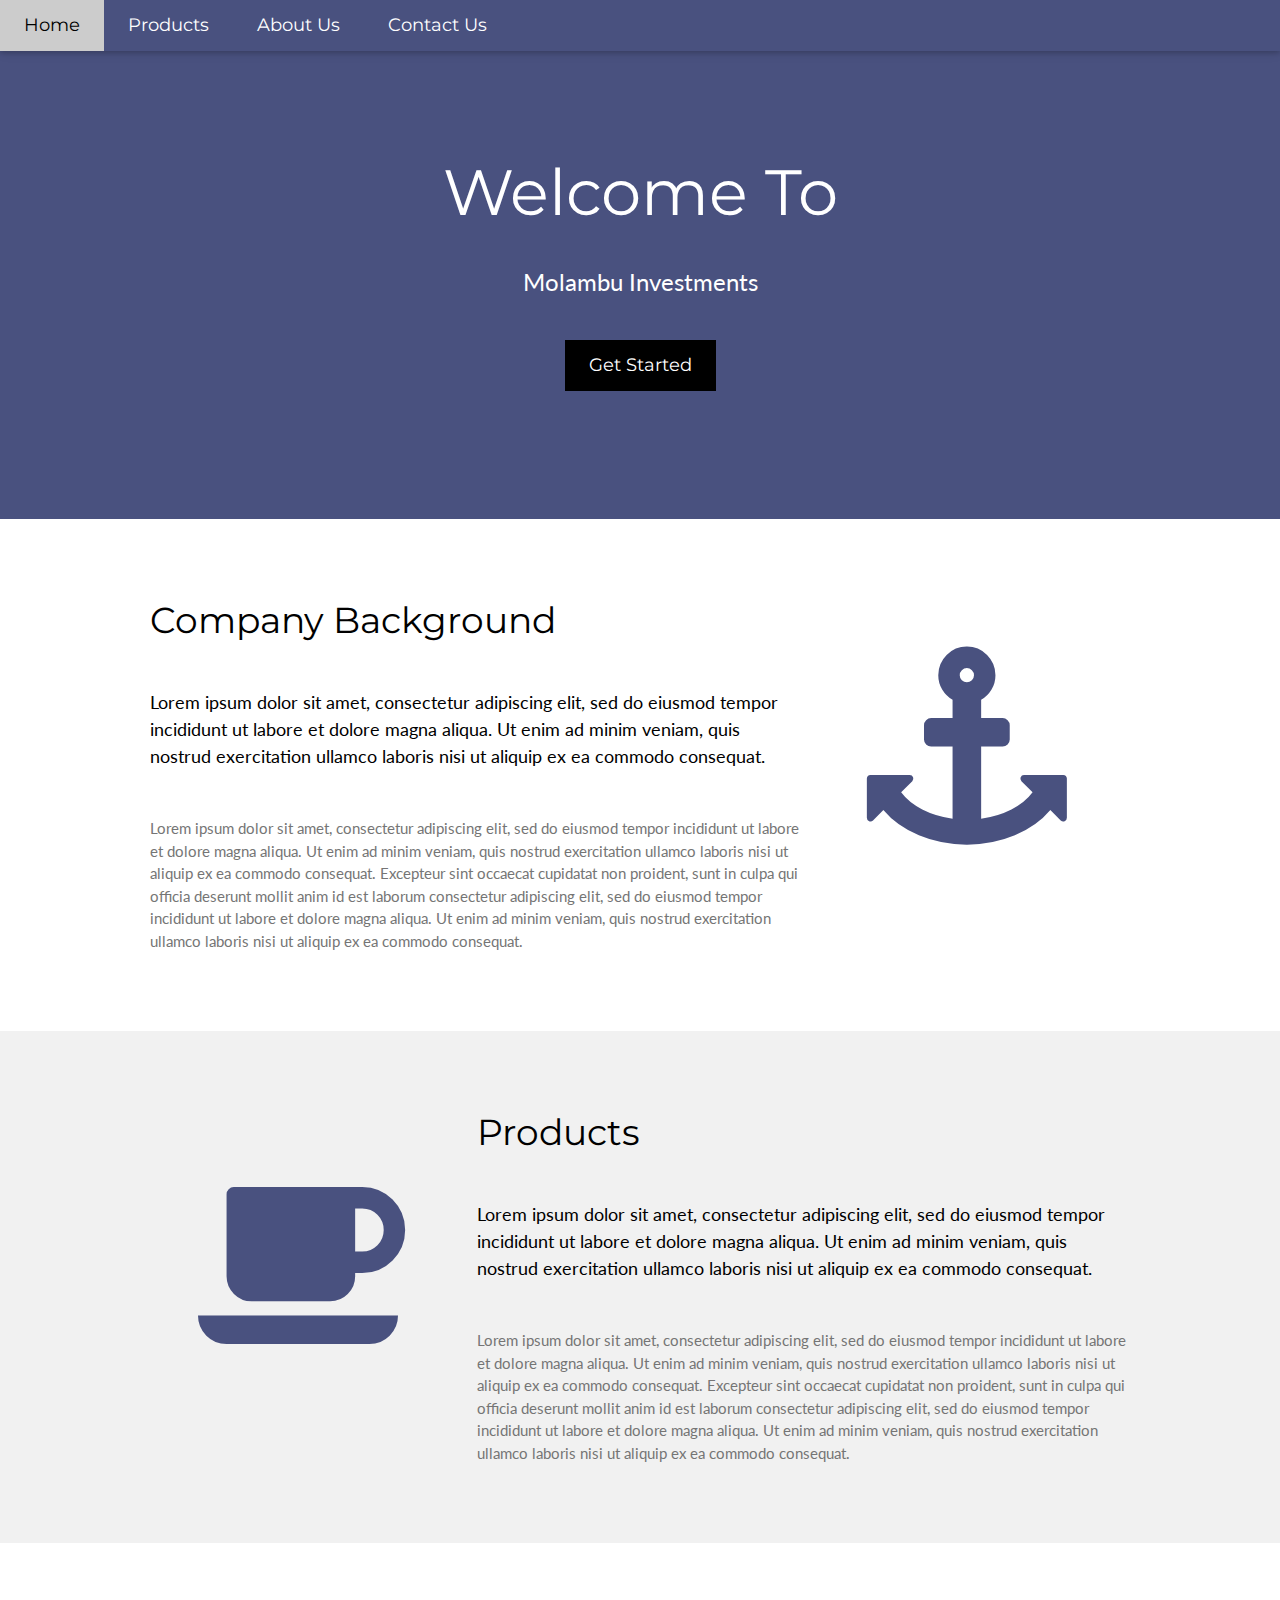
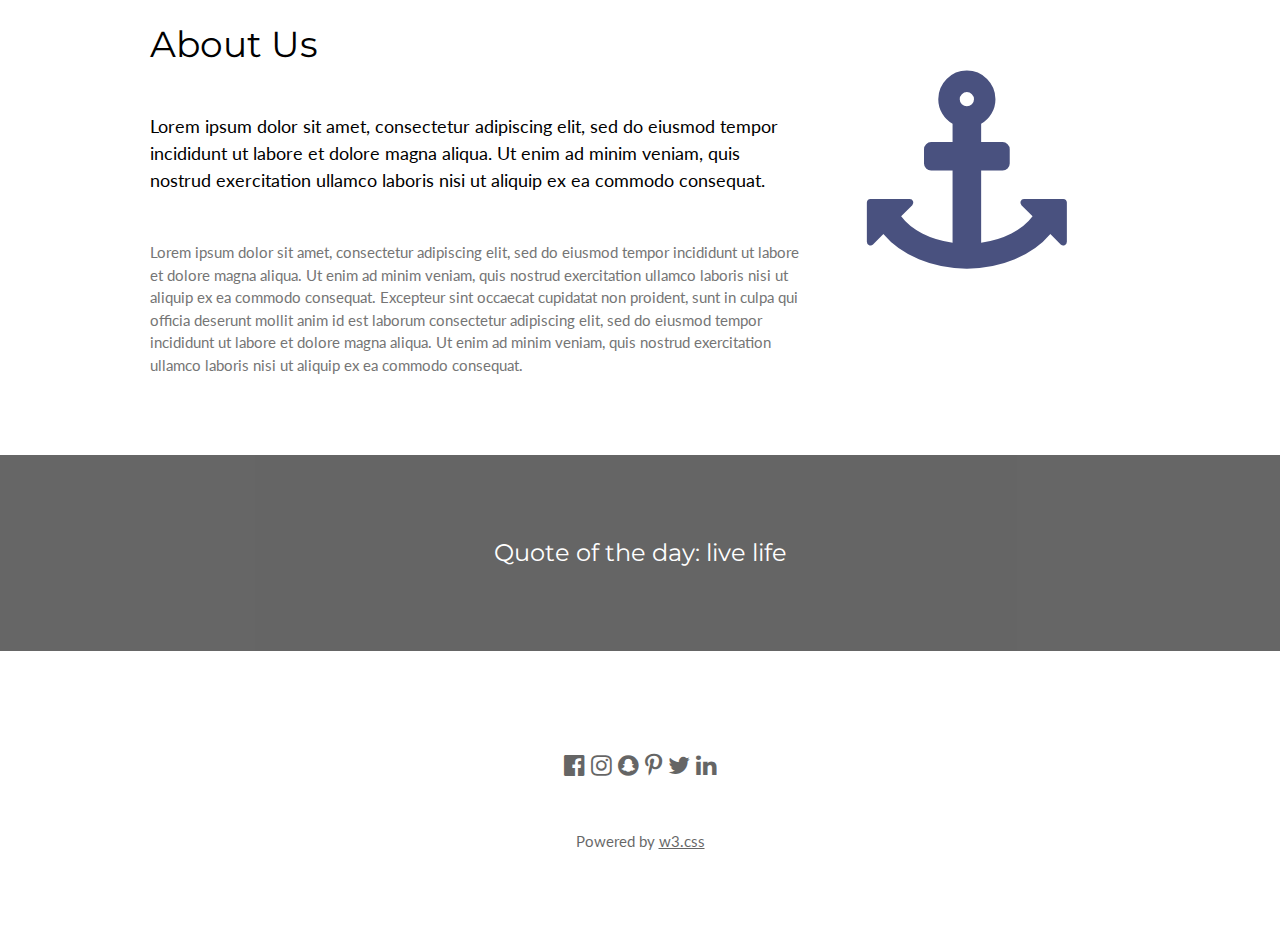
<file: molambu.html>
<!DOCTYPE html>
<html lang="en">

<head>
    <title>Molambu Investments</title>
    <meta charset="UTF-8">
    <meta name="viewport" content="width=device-width, initial-scale=1">
    <link rel="stylesheet" href="molambu.css">
    <link rel="stylesheet" href="https://fonts.googleapis.com/css?family=Lato">
    <link rel="stylesheet" href="https://fonts.googleapis.com/css?family=Montserrat">
    <link rel="stylesheet" href="https://cdnjs.cloudflare.com/ajax/libs/font-awesome/4.7.0/css/font-awesome.min.css">
    <style>
        body,
        h1,
        h2,
        h3,
        h4,
        h5,
        h6 {
            font-family: "Lato", sans-serif
        }

        .w3-bar,
        h1,
        button {
            font-family: "Montserrat", sans-serif
        }

        .fa-anchor,
        .fa-coffee {
            font-size: 200px
        }
    </style>
</head>

<body>

    <!-- Navbar -->
    <div class="w3-top">
        <div class="w3-bar w3-red w3-card w3-left-align w3-large">
            <a class="w3-bar-item w3-button w3-hide-medium w3-hide-large w3-right w3-padding-large w3-hover-white w3-large w3-red"
                href="javascript:void(0);" onclick="myFunction()" title="Toggle Navigation Menu"><i
                    class="fa fa-bars"></i></a>
            <a href="#" class="w3-bar-item w3-button w3-padding-large w3-white">Home</a>
            <a href="#" class="w3-bar-item w3-button w3-hide-small w3-padding-large w3-hover-white">Products</a>
            <a href="#" class="w3-bar-item w3-button w3-hide-small w3-padding-large w3-hover-white">About Us</a>
            <a href="#" class="w3-bar-item w3-button w3-hide-small w3-padding-large w3-hover-white">Contact Us</a>
        </div>

        <!-- Navbar on small screens -->
        <div id="navDemo" class="w3-bar-block w3-white w3-hide w3-hide-large w3-hide-medium w3-large">
            <a href="#" class="w3-bar-item w3-button w3-padding-large">Products</a>
            <a href="#" class="w3-bar-item w3-button w3-padding-large">About Us</a>
            <a href="#" class="w3-bar-item w3-button w3-padding-large">Contact Us</a>
        </div>
    </div>

    <!-- Header -->
    <header class="w3-container w3-red w3-center" style="padding:128px 16px">
        <h1 class="w3-margin w3-jumbo">Welcome To</h1>
        <p class="w3-xlarge">Molambu Investments</p>
        <button class="w3-button w3-black w3-padding-large w3-large w3-margin-top">Get Started</button>
    </header>

    <!-- First Grid -->
    <div class="w3-row-padding w3-padding-64 w3-container">
        <div class="w3-content">
            <div class="w3-twothird">
                <h1>Company Background</h1>
                <h5 class="w3-padding-32">Lorem ipsum dolor sit amet, consectetur adipiscing elit, sed do eiusmod tempor
                    incididunt ut labore et dolore magna aliqua. Ut enim ad minim veniam, quis nostrud exercitation
                    ullamco laboris nisi ut aliquip ex ea commodo consequat.</h5>

                <p class="w3-text-grey">Lorem ipsum dolor sit amet, consectetur adipiscing elit, sed do eiusmod tempor
                    incididunt ut labore et dolore magna aliqua. Ut enim ad minim veniam, quis nostrud exercitation
                    ullamco laboris nisi ut aliquip ex ea commodo consequat. Excepteur sint
                    occaecat cupidatat non proident, sunt in culpa qui officia deserunt mollit anim id est laborum
                    consectetur adipiscing elit, sed do eiusmod tempor incididunt ut labore et dolore magna aliqua. Ut
                    enim ad minim veniam, quis nostrud exercitation ullamco
                    laboris nisi ut aliquip ex ea commodo consequat.</p>
            </div>

            <div class="w3-third w3-center">
                <i class="fa fa-anchor w3-padding-64 w3-text-red"></i>
            </div>
        </div>
    </div>

    <!-- Second Grid -->
    <div class="w3-row-padding w3-light-grey w3-padding-64 w3-container">
        <div class="w3-content">
            <div class="w3-third w3-center">
                <i class="fa fa-coffee w3-padding-64 w3-text-red w3-margin-right"></i>
            </div>

            <div class="w3-twothird">
                <h1>Products</h1>
                <h5 class="w3-padding-32">Lorem ipsum dolor sit amet, consectetur adipiscing elit, sed do eiusmod tempor
                    incididunt ut labore et dolore magna aliqua. Ut enim ad minim veniam, quis nostrud exercitation
                    ullamco laboris nisi ut aliquip ex ea commodo consequat.</h5>

                <p class="w3-text-grey">Lorem ipsum dolor sit amet, consectetur adipiscing elit, sed do eiusmod tempor
                    incididunt ut labore et dolore magna aliqua. Ut enim ad minim veniam, quis nostrud exercitation
                    ullamco laboris nisi ut aliquip ex ea commodo consequat. Excepteur sint
                    occaecat cupidatat non proident, sunt in culpa qui officia deserunt mollit anim id est laborum
                    consectetur adipiscing elit, sed do eiusmod tempor incididunt ut labore et dolore magna aliqua. Ut
                    enim ad minim veniam, quis nostrud exercitation ullamco
                    laboris nisi ut aliquip ex ea commodo consequat.</p>
            </div>
        </div>
    </div>

        <!-- Third Grid -->
        <div class="w3-row-padding w3-padding-64 w3-container">
            <div class="w3-content">
                <div class="w3-twothird">
                    <h1>About Us</h1>
                    <h5 class="w3-padding-32">Lorem ipsum dolor sit amet, consectetur adipiscing elit, sed do eiusmod tempor
                        incididunt ut labore et dolore magna aliqua. Ut enim ad minim veniam, quis nostrud exercitation
                        ullamco laboris nisi ut aliquip ex ea commodo consequat.</h5>
    
                    <p class="w3-text-grey">Lorem ipsum dolor sit amet, consectetur adipiscing elit, sed do eiusmod tempor
                        incididunt ut labore et dolore magna aliqua. Ut enim ad minim veniam, quis nostrud exercitation
                        ullamco laboris nisi ut aliquip ex ea commodo consequat. Excepteur sint
                        occaecat cupidatat non proident, sunt in culpa qui officia deserunt mollit anim id est laborum
                        consectetur adipiscing elit, sed do eiusmod tempor incididunt ut labore et dolore magna aliqua. Ut
                        enim ad minim veniam, quis nostrud exercitation ullamco
                        laboris nisi ut aliquip ex ea commodo consequat.</p>
                </div>
    
                <div class="w3-third w3-center">
                    <i class="fa fa-anchor w3-padding-64 w3-text-red"></i>
                </div>
            </div>
        </div>

    <div class="w3-container w3-black w3-center w3-opacity w3-padding-64">
        <h1 class="w3-margin w3-xlarge">Quote of the day: live life</h1>
    </div>

    <!-- Footer -->
    <footer class="w3-container w3-padding-64 w3-center w3-opacity">
        <div class="w3-xlarge w3-padding-32">
            <i class="fa fa-facebook-official w3-hover-opacity"></i>
            <i class="fa fa-instagram w3-hover-opacity"></i>
            <i class="fa fa-snapchat w3-hover-opacity"></i>
            <i class="fa fa-pinterest-p w3-hover-opacity"></i>
            <i class="fa fa-twitter w3-hover-opacity"></i>
            <i class="fa fa-linkedin w3-hover-opacity"></i>
        </div>
        <p>Powered by <a href="https://www.w3schools.com/w3css/default.asp" target="_blank">w3.css</a></p>
    </footer>

    <script>
        // Used to toggle the menu on small screens when clicking on the menu button
        function myFunction() {
            var x = document.getElementById("navDemo");
            if (x.className.indexOf("w3-show") == -1) {
                x.className += " w3-show";
            } else {
                x.className = x.className.replace(" w3-show", "");
            }
        }
    </script>

</body>

</html>
</file>
<file: molambu.css>
/* W3.CSS 4.15 December 2020 by Jan Egil and Borge Refsnes */
html{box-sizing:border-box}*,*:before,*:after{box-sizing:inherit}
/* Extract from normalize.css by Nicolas Gallagher and Jonathan Neal git.io/normalize */
html{-ms-text-size-adjust:100%;-webkit-text-size-adjust:100%}body{margin:0}
article,aside,details,figcaption,figure,footer,header,main,menu,nav,section{display:block}summary{display:list-item}
audio,canvas,progress,video{display:inline-block}progress{vertical-align:baseline}
audio:not([controls]){display:none;height:0}[hidden],template{display:none}
a{background-color:transparent}a:active,a:hover{outline-width:0}
abbr[title]{border-bottom:none;text-decoration:underline;text-decoration:underline dotted}
b,strong{font-weight:bolder}dfn{font-style:italic}mark{background:#ff0;color:#000}
small{font-size:80%}sub,sup{font-size:75%;line-height:0;position:relative;vertical-align:baseline}
sub{bottom:-0.25em}sup{top:-0.5em}figure{margin:1em 40px}img{border-style:none}
code,kbd,pre,samp{font-family:monospace,monospace;font-size:1em}hr{box-sizing:content-box;height:0;overflow:visible}
button,input,select,textarea,optgroup{font:inherit;margin:0}optgroup{font-weight:bold}
button,input{overflow:visible}button,select{text-transform:none}
button,[type=button],[type=reset],[type=submit]{-webkit-appearance:button}
button::-moz-focus-inner,[type=button]::-moz-focus-inner,[type=reset]::-moz-focus-inner,[type=submit]::-moz-focus-inner{border-style:none;padding:0}
button:-moz-focusring,[type=button]:-moz-focusring,[type=reset]:-moz-focusring,[type=submit]:-moz-focusring{outline:1px dotted ButtonText}
fieldset{border:1px solid #c0c0c0;margin:0 2px;padding:.35em .625em .75em}
legend{color:inherit;display:table;max-width:100%;padding:0;white-space:normal}textarea{overflow:auto}
[type=checkbox],[type=radio]{padding:0}
[type=number]::-webkit-inner-spin-button,[type=number]::-webkit-outer-spin-button{height:auto}
[type=search]{-webkit-appearance:textfield;outline-offset:-2px}
[type=search]::-webkit-search-decoration{-webkit-appearance:none}
::-webkit-file-upload-button{-webkit-appearance:button;font:inherit}
/* End extract */
html,body{font-family:Verdana,sans-serif;font-size:15px;line-height:1.5}html{overflow-x:hidden}
h1{font-size:36px}h2{font-size:30px}h3{font-size:24px}h4{font-size:20px}h5{font-size:18px}h6{font-size:16px}
.w3-serif{font-family:serif}.w3-sans-serif{font-family:sans-serif}.w3-cursive{font-family:cursive}.w3-monospace{font-family:monospace}
h1,h2,h3,h4,h5,h6{font-family:"Segoe UI",Arial,sans-serif;font-weight:400;margin:10px 0}.w3-wide{letter-spacing:4px}
hr{border:0;border-top:1px solid #eee;margin:20px 0}
.w3-image{max-width:100%;height:auto}img{vertical-align:middle}a{color:inherit}
.w3-table,.w3-table-all{border-collapse:collapse;border-spacing:0;width:100%;display:table}.w3-table-all{border:1px solid #ccc}
.w3-bordered tr,.w3-table-all tr{border-bottom:1px solid #ddd}.w3-striped tbody tr:nth-child(even){background-color:#f1f1f1}
.w3-table-all tr:nth-child(odd){background-color:#fff}.w3-table-all tr:nth-child(even){background-color:#f1f1f1}
.w3-hoverable tbody tr:hover,.w3-ul.w3-hoverable li:hover{background-color:#ccc}.w3-centered tr th,.w3-centered tr td{text-align:center}
.w3-table td,.w3-table th,.w3-table-all td,.w3-table-all th{padding:8px 8px;display:table-cell;text-align:left;vertical-align:top}
.w3-table th:first-child,.w3-table td:first-child,.w3-table-all th:first-child,.w3-table-all td:first-child{padding-left:16px}
.w3-btn,.w3-button{border:none;display:inline-block;padding:8px 16px;vertical-align:middle;overflow:hidden;text-decoration:none;color:inherit;background-color:inherit;text-align:center;cursor:pointer;white-space:nowrap}
.w3-btn:hover{box-shadow:0 8px 16px 0 rgba(0,0,0,0.2),0 6px 20px 0 rgba(0,0,0,0.19)}
.w3-btn,.w3-button{-webkit-touch-callout:none;-webkit-user-select:none;-khtml-user-select:none;-moz-user-select:none;-ms-user-select:none;user-select:none}   
.w3-disabled,.w3-btn:disabled,.w3-button:disabled{cursor:not-allowed;opacity:0.3}.w3-disabled *,:disabled *{pointer-events:none}
.w3-btn.w3-disabled:hover,.w3-btn:disabled:hover{box-shadow:none}
.w3-badge,.w3-tag{background-color:#000;color:#fff;display:inline-block;padding-left:8px;padding-right:8px;text-align:center}.w3-badge{border-radius:50%}
.w3-ul{list-style-type:none;padding:0;margin:0}.w3-ul li{padding:8px 16px;border-bottom:1px solid #ddd}.w3-ul li:last-child{border-bottom:none}
.w3-tooltip,.w3-display-container{position:relative}.w3-tooltip .w3-text{display:none}.w3-tooltip:hover .w3-text{display:inline-block}
.w3-ripple:active{opacity:0.5}.w3-ripple{transition:opacity 0s}
.w3-input{padding:8px;display:block;border:none;border-bottom:1px solid #ccc;width:100%}
.w3-select{padding:9px 0;width:100%;border:none;border-bottom:1px solid #ccc}
.w3-dropdown-click,.w3-dropdown-hover{position:relative;display:inline-block;cursor:pointer}
.w3-dropdown-hover:hover .w3-dropdown-content{display:block}
.w3-dropdown-hover:first-child,.w3-dropdown-click:hover{background-color:#ccc;color:#000}
.w3-dropdown-hover:hover > .w3-button:first-child,.w3-dropdown-click:hover > .w3-button:first-child{background-color:#ccc;color:#000}
.w3-dropdown-content{cursor:auto;color:#000;background-color:#fff;display:none;position:absolute;min-width:160px;margin:0;padding:0;z-index:1}
.w3-check,.w3-radio{width:24px;height:24px;position:relative;top:6px}
.w3-sidebar{height:100%;width:200px;background-color:#fff;position:fixed!important;z-index:1;overflow:auto}
.w3-bar-block .w3-dropdown-hover,.w3-bar-block .w3-dropdown-click{width:100%}
.w3-bar-block .w3-dropdown-hover .w3-dropdown-content,.w3-bar-block .w3-dropdown-click .w3-dropdown-content{min-width:100%}
.w3-bar-block .w3-dropdown-hover .w3-button,.w3-bar-block .w3-dropdown-click .w3-button{width:100%;text-align:left;padding:8px 16px}
.w3-main,#main{transition:margin-left .4s}
.w3-modal{z-index:3;display:none;padding-top:100px;position:fixed;left:0;top:0;width:100%;height:100%;overflow:auto;background-color:rgb(0,0,0);background-color:rgba(0,0,0,0.4)}
.w3-modal-content{margin:auto;background-color:#fff;position:relative;padding:0;outline:0;width:600px}
.w3-bar{width:100%;overflow:hidden}.w3-center .w3-bar{display:inline-block;width:auto}
.w3-bar .w3-bar-item{padding:8px 16px;float:left;width:auto;border:none;display:block;outline:0}
.w3-bar .w3-dropdown-hover,.w3-bar .w3-dropdown-click{position:static;float:left}
.w3-bar .w3-button{white-space:normal}
.w3-bar-block .w3-bar-item{width:100%;display:block;padding:8px 16px;text-align:left;border:none;white-space:normal;float:none;outline:0}
.w3-bar-block.w3-center .w3-bar-item{text-align:center}.w3-block{display:block;width:100%}
.w3-responsive{display:block;overflow-x:auto}
.w3-container:after,.w3-container:before,.w3-panel:after,.w3-panel:before,.w3-row:after,.w3-row:before,.w3-row-padding:after,.w3-row-padding:before,
.w3-cell-row:before,.w3-cell-row:after,.w3-clear:after,.w3-clear:before,.w3-bar:before,.w3-bar:after{content:"";display:table;clear:both}
.w3-col,.w3-half,.w3-third,.w3-twothird,.w3-threequarter,.w3-quarter{float:left;width:100%}
.w3-col.s1{width:8.33333%}.w3-col.s2{width:16.66666%}.w3-col.s3{width:24.99999%}.w3-col.s4{width:33.33333%}
.w3-col.s5{width:41.66666%}.w3-col.s6{width:49.99999%}.w3-col.s7{width:58.33333%}.w3-col.s8{width:66.66666%}
.w3-col.s9{width:74.99999%}.w3-col.s10{width:83.33333%}.w3-col.s11{width:91.66666%}.w3-col.s12{width:99.99999%}
@media (min-width:601px){.w3-col.m1{width:8.33333%}.w3-col.m2{width:16.66666%}.w3-col.m3,.w3-quarter{width:24.99999%}.w3-col.m4,.w3-third{width:33.33333%}
.w3-col.m5{width:41.66666%}.w3-col.m6,.w3-half{width:49.99999%}.w3-col.m7{width:58.33333%}.w3-col.m8,.w3-twothird{width:66.66666%}
.w3-col.m9,.w3-threequarter{width:74.99999%}.w3-col.m10{width:83.33333%}.w3-col.m11{width:91.66666%}.w3-col.m12{width:99.99999%}}
@media (min-width:993px){.w3-col.l1{width:8.33333%}.w3-col.l2{width:16.66666%}.w3-col.l3{width:24.99999%}.w3-col.l4{width:33.33333%}
.w3-col.l5{width:41.66666%}.w3-col.l6{width:49.99999%}.w3-col.l7{width:58.33333%}.w3-col.l8{width:66.66666%}
.w3-col.l9{width:74.99999%}.w3-col.l10{width:83.33333%}.w3-col.l11{width:91.66666%}.w3-col.l12{width:99.99999%}}
.w3-rest{overflow:hidden}.w3-stretch{margin-left:-16px;margin-right:-16px}
.w3-content,.w3-auto{margin-left:auto;margin-right:auto}.w3-content{max-width:980px}.w3-auto{max-width:1140px}
.w3-cell-row{display:table;width:100%}.w3-cell{display:table-cell}
.w3-cell-top{vertical-align:top}.w3-cell-middle{vertical-align:middle}.w3-cell-bottom{vertical-align:bottom}
.w3-hide{display:none!important}.w3-show-block,.w3-show{display:block!important}.w3-show-inline-block{display:inline-block!important}
@media (max-width:1205px){.w3-auto{max-width:95%}}
@media (max-width:600px){.w3-modal-content{margin:0 10px;width:auto!important}.w3-modal{padding-top:30px}
.w3-dropdown-hover.w3-mobile .w3-dropdown-content,.w3-dropdown-click.w3-mobile .w3-dropdown-content{position:relative}	
.w3-hide-small{display:none!important}.w3-mobile{display:block;width:100%!important}.w3-bar-item.w3-mobile,.w3-dropdown-hover.w3-mobile,.w3-dropdown-click.w3-mobile{text-align:center}
.w3-dropdown-hover.w3-mobile,.w3-dropdown-hover.w3-mobile .w3-btn,.w3-dropdown-hover.w3-mobile .w3-button,.w3-dropdown-click.w3-mobile,.w3-dropdown-click.w3-mobile .w3-btn,.w3-dropdown-click.w3-mobile .w3-button{width:100%}}
@media (max-width:768px){.w3-modal-content{width:500px}.w3-modal{padding-top:50px}}
@media (min-width:993px){.w3-modal-content{width:900px}.w3-hide-large{display:none!important}.w3-sidebar.w3-collapse{display:block!important}}
@media (max-width:992px) and (min-width:601px){.w3-hide-medium{display:none!important}}
@media (max-width:992px){.w3-sidebar.w3-collapse{display:none}.w3-main{margin-left:0!important;margin-right:0!important}.w3-auto{max-width:100%}}
.w3-top,.w3-bottom{position:fixed;width:100%;z-index:1}.w3-top{top:0}.w3-bottom{bottom:0}
.w3-overlay{position:fixed;display:none;width:100%;height:100%;top:0;left:0;right:0;bottom:0;background-color:rgba(0,0,0,0.5);z-index:2}
.w3-display-topleft{position:absolute;left:0;top:0}.w3-display-topright{position:absolute;right:0;top:0}
.w3-display-bottomleft{position:absolute;left:0;bottom:0}.w3-display-bottomright{position:absolute;right:0;bottom:0}
.w3-display-middle{position:absolute;top:50%;left:50%;transform:translate(-50%,-50%);-ms-transform:translate(-50%,-50%)}
.w3-display-left{position:absolute;top:50%;left:0%;transform:translate(0%,-50%);-ms-transform:translate(-0%,-50%)}
.w3-display-right{position:absolute;top:50%;right:0%;transform:translate(0%,-50%);-ms-transform:translate(0%,-50%)}
.w3-display-topmiddle{position:absolute;left:50%;top:0;transform:translate(-50%,0%);-ms-transform:translate(-50%,0%)}
.w3-display-bottommiddle{position:absolute;left:50%;bottom:0;transform:translate(-50%,0%);-ms-transform:translate(-50%,0%)}
.w3-display-container:hover .w3-display-hover{display:block}.w3-display-container:hover span.w3-display-hover{display:inline-block}.w3-display-hover{display:none}
.w3-display-position{position:absolute}
.w3-circle{border-radius:50%}
.w3-round-small{border-radius:2px}.w3-round,.w3-round-medium{border-radius:4px}.w3-round-large{border-radius:8px}.w3-round-xlarge{border-radius:16px}.w3-round-xxlarge{border-radius:32px}
.w3-row-padding,.w3-row-padding>.w3-half,.w3-row-padding>.w3-third,.w3-row-padding>.w3-twothird,.w3-row-padding>.w3-threequarter,.w3-row-padding>.w3-quarter,.w3-row-padding>.w3-col{padding:0 8px}
.w3-container,.w3-panel{padding:0.01em 16px}.w3-panel{margin-top:16px;margin-bottom:16px}
.w3-code,.w3-codespan{font-family:Consolas,"courier new";font-size:16px}
.w3-code{width:auto;background-color:#fff;padding:8px 12px;border-left:4px solid #4CAF50;word-wrap:break-word}
.w3-codespan{color:crimson;background-color:#f1f1f1;padding-left:4px;padding-right:4px;font-size:110%}
.w3-card,.w3-card-2{box-shadow:0 2px 5px 0 rgba(0,0,0,0.16),0 2px 10px 0 rgba(0,0,0,0.12)}
.w3-card-4,.w3-hover-shadow:hover{box-shadow:0 4px 10px 0 rgba(0,0,0,0.2),0 4px 20px 0 rgba(0,0,0,0.19)}
.w3-spin{animation:w3-spin 2s infinite linear}@keyframes w3-spin{0%{transform:rotate(0deg)}100%{transform:rotate(359deg)}}
.w3-animate-fading{animation:fading 10s infinite}@keyframes fading{0%{opacity:0}50%{opacity:1}100%{opacity:0}}
.w3-animate-opacity{animation:opac 0.8s}@keyframes opac{from{opacity:0} to{opacity:1}}
.w3-animate-top{position:relative;animation:animatetop 0.4s}@keyframes animatetop{from{top:-300px;opacity:0} to{top:0;opacity:1}}
.w3-animate-left{position:relative;animation:animateleft 0.4s}@keyframes animateleft{from{left:-300px;opacity:0} to{left:0;opacity:1}}
.w3-animate-right{position:relative;animation:animateright 0.4s}@keyframes animateright{from{right:-300px;opacity:0} to{right:0;opacity:1}}
.w3-animate-bottom{position:relative;animation:animatebottom 0.4s}@keyframes animatebottom{from{bottom:-300px;opacity:0} to{bottom:0;opacity:1}}
.w3-animate-zoom {animation:animatezoom 0.6s}@keyframes animatezoom{from{transform:scale(0)} to{transform:scale(1)}}
.w3-animate-input{transition:width 0.4s ease-in-out}.w3-animate-input:focus{width:100%!important}
.w3-opacity,.w3-hover-opacity:hover{opacity:0.60}.w3-opacity-off,.w3-hover-opacity-off:hover{opacity:1}
.w3-opacity-max{opacity:0.25}.w3-opacity-min{opacity:0.75}
.w3-greyscale-max,.w3-grayscale-max,.w3-hover-greyscale:hover,.w3-hover-grayscale:hover{filter:grayscale(100%)}
.w3-greyscale,.w3-grayscale{filter:grayscale(75%)}.w3-greyscale-min,.w3-grayscale-min{filter:grayscale(50%)}
.w3-sepia{filter:sepia(75%)}.w3-sepia-max,.w3-hover-sepia:hover{filter:sepia(100%)}.w3-sepia-min{filter:sepia(50%)}
.w3-tiny{font-size:10px!important}.w3-small{font-size:12px!important}.w3-medium{font-size:15px!important}.w3-large{font-size:18px!important}
.w3-xlarge{font-size:24px!important}.w3-xxlarge{font-size:36px!important}.w3-xxxlarge{font-size:48px!important}.w3-jumbo{font-size:64px!important}
.w3-left-align{text-align:left!important}.w3-right-align{text-align:right!important}.w3-justify{text-align:justify!important}.w3-center{text-align:center!important}
.w3-border-0{border:0!important}.w3-border{border:1px solid #ccc!important}
.w3-border-top{border-top:1px solid #ccc!important}.w3-border-bottom{border-bottom:1px solid #ccc!important}
.w3-border-left{border-left:1px solid #ccc!important}.w3-border-right{border-right:1px solid #ccc!important}
.w3-topbar{border-top:6px solid #ccc!important}.w3-bottombar{border-bottom:6px solid #ccc!important}
.w3-leftbar{border-left:6px solid #ccc!important}.w3-rightbar{border-right:6px solid #ccc!important}
.w3-section,.w3-code{margin-top:16px!important;margin-bottom:16px!important}
.w3-margin{margin:16px!important}.w3-margin-top{margin-top:16px!important}.w3-margin-bottom{margin-bottom:16px!important}
.w3-margin-left{margin-left:16px!important}.w3-margin-right{margin-right:16px!important}
.w3-padding-small{padding:4px 8px!important}.w3-padding{padding:8px 16px!important}.w3-padding-large{padding:12px 24px!important}
.w3-padding-16{padding-top:16px!important;padding-bottom:16px!important}.w3-padding-24{padding-top:24px!important;padding-bottom:24px!important}
.w3-padding-32{padding-top:32px!important;padding-bottom:32px!important}.w3-padding-48{padding-top:48px!important;padding-bottom:48px!important}
.w3-padding-64{padding-top:64px!important;padding-bottom:64px!important}
.w3-padding-top-64{padding-top:64px!important}.w3-padding-top-48{padding-top:48px!important}
.w3-padding-top-32{padding-top:32px!important}.w3-padding-top-24{padding-top:24px!important}
.w3-left{float:left!important}.w3-right{float:right!important}
.w3-button:hover{color:#000!important;background-color:#ccc!important}
.w3-transparent,.w3-hover-none:hover{background-color:transparent!important}
.w3-hover-none:hover{box-shadow:none!important}
/* Colors */
.w3-amber,.w3-hover-amber:hover{color:#000!important;background-color:#ffc107!important}
.w3-aqua,.w3-hover-aqua:hover{color:#000!important;background-color:#00ffff!important}
.w3-blue,.w3-hover-blue:hover{color:#fff!important;background-color:#2196F3!important}
.w3-light-blue,.w3-hover-light-blue:hover{color:#000!important;background-color:#87CEEB!important}
.w3-brown,.w3-hover-brown:hover{color:#fff!important;background-color:#795548!important}
.w3-cyan,.w3-hover-cyan:hover{color:#000!important;background-color:#00bcd4!important}
.w3-blue-grey,.w3-hover-blue-grey:hover,.w3-blue-gray,.w3-hover-blue-gray:hover{color:#fff!important;background-color:#607d8b!important}
.w3-green,.w3-hover-green:hover{color:#fff!important;background-color:#4CAF50!important}
.w3-light-green,.w3-hover-light-green:hover{color:#000!important;background-color:#8bc34a!important}
.w3-indigo,.w3-hover-indigo:hover{color:#fff!important;background-color:#3f51b5!important}
.w3-khaki,.w3-hover-khaki:hover{color:#000!important;background-color:#f0e68c!important}
.w3-lime,.w3-hover-lime:hover{color:#000!important;background-color:#cddc39!important}
.w3-orange,.w3-hover-orange:hover{color:#000!important;background-color:#ff9800!important}
.w3-deep-orange,.w3-hover-deep-orange:hover{color:#fff!important;background-color:#49517F
    !important}
.w3-pink,.w3-hover-pink:hover{color:#fff!important;background-color:#e91e63!important}
.w3-purple,.w3-hover-purple:hover{color:#fff!important;background-color:#9c27b0!important}
.w3-deep-purple,.w3-hover-deep-purple:hover{color:#fff!important;background-color:#673ab7!important}
.w3-red,.w3-hover-red:hover{color:#fff!important;background-color:#49517F!important}
.w3-sand,.w3-hover-sand:hover{color:#000!important;background-color:#fdf5e6!important}
.w3-teal,.w3-hover-teal:hover{color:#fff!important;background-color:#009688!important}
.w3-yellow,.w3-hover-yellow:hover{color:#000!important;background-color:#ffeb3b!important}
.w3-white,.w3-hover-white:hover{color:#000!important;background-color:#fff!important}
.w3-black,.w3-hover-black:hover{color:#fff!important;background-color:#000!important}
.w3-grey,.w3-hover-grey:hover,.w3-gray,.w3-hover-gray:hover{color:#000!important;background-color:#9e9e9e!important}
.w3-light-grey,.w3-hover-light-grey:hover,.w3-light-gray,.w3-hover-light-gray:hover{color:#000!important;background-color:#f1f1f1!important}
.w3-dark-grey,.w3-hover-dark-grey:hover,.w3-dark-gray,.w3-hover-dark-gray:hover{color:#fff!important;background-color:#616161!important}
.w3-pale-red,.w3-hover-pale-red:hover{color:#000!important;background-color:#ffdddd!important}
.w3-pale-green,.w3-hover-pale-green:hover{color:#000!important;background-color:#ddffdd!important}
.w3-pale-yellow,.w3-hover-pale-yellow:hover{color:#000!important;background-color:#ffffcc!important}
.w3-pale-blue,.w3-hover-pale-blue:hover{color:#000!important;background-color:#ddffff!important}
.w3-text-amber,.w3-hover-text-amber:hover{color:#ffc107!important}
.w3-text-aqua,.w3-hover-text-aqua:hover{color:#00ffff!important}
.w3-text-blue,.w3-hover-text-blue:hover{color:#2196F3!important}
.w3-text-light-blue,.w3-hover-text-light-blue:hover{color:#87CEEB!important}
.w3-text-brown,.w3-hover-text-brown:hover{color:#795548!important}
.w3-text-cyan,.w3-hover-text-cyan:hover{color:#00bcd4!important}
.w3-text-blue-grey,.w3-hover-text-blue-grey:hover,.w3-text-blue-gray,.w3-hover-text-blue-gray:hover{color:#607d8b!important}
.w3-text-green,.w3-hover-text-green:hover{color:#4CAF50!important}
.w3-text-light-green,.w3-hover-text-light-green:hover{color:#8bc34a!important}
.w3-text-indigo,.w3-hover-text-indigo:hover{color:#3f51b5!important}
.w3-text-khaki,.w3-hover-text-khaki:hover{color:#b4aa50!important}
.w3-text-lime,.w3-hover-text-lime:hover{color:#cddc39!important}
.w3-text-orange,.w3-hover-text-orange:hover{color:#ff9800!important}
.w3-text-deep-orange,.w3-hover-text-deep-orange:hover{color:#ff5722!important}
.w3-text-pink,.w3-hover-text-pink:hover{color:#e91e63!important}
.w3-text-purple,.w3-hover-text-purple:hover{color:#9c27b0!important}
.w3-text-deep-purple,.w3-hover-text-deep-purple:hover{color:#673ab7!important}
.w3-text-red,.w3-hover-text-red:hover{color:#49517F!important}
.w3-text-sand,.w3-hover-text-sand:hover{color:#fdf5e6!important}
.w3-text-teal,.w3-hover-text-teal:hover{color:#009688!important}
.w3-text-yellow,.w3-hover-text-yellow:hover{color:#d2be0e!important}
.w3-text-white,.w3-hover-text-white:hover{color:#fff!important}
.w3-text-black,.w3-hover-text-black:hover{color:#000!important}
.w3-text-grey,.w3-hover-text-grey:hover,.w3-text-gray,.w3-hover-text-gray:hover{color:#757575!important}
.w3-text-light-grey,.w3-hover-text-light-grey:hover,.w3-text-light-gray,.w3-hover-text-light-gray:hover{color:#f1f1f1!important}
.w3-text-dark-grey,.w3-hover-text-dark-grey:hover,.w3-text-dark-gray,.w3-hover-text-dark-gray:hover{color:#3a3a3a!important}
.w3-border-amber,.w3-hover-border-amber:hover{border-color:#ffc107!important}
.w3-border-aqua,.w3-hover-border-aqua:hover{border-color:#00ffff!important}
.w3-border-blue,.w3-hover-border-blue:hover{border-color:#2196F3!important}
.w3-border-light-blue,.w3-hover-border-light-blue:hover{border-color:#87CEEB!important}
.w3-border-brown,.w3-hover-border-brown:hover{border-color:#795548!important}
.w3-border-cyan,.w3-hover-border-cyan:hover{border-color:#00bcd4!important}
.w3-border-blue-grey,.w3-hover-border-blue-grey:hover,.w3-border-blue-gray,.w3-hover-border-blue-gray:hover{border-color:#607d8b!important}
.w3-border-green,.w3-hover-border-green:hover{border-color:#4CAF50!important}
.w3-border-light-green,.w3-hover-border-light-green:hover{border-color:#8bc34a!important}
.w3-border-indigo,.w3-hover-border-indigo:hover{border-color:#3f51b5!important}
.w3-border-khaki,.w3-hover-border-khaki:hover{border-color:#f0e68c!important}
.w3-border-lime,.w3-hover-border-lime:hover{border-color:#cddc39!important}
.w3-border-orange,.w3-hover-border-orange:hover{border-color:#ff9800!important}
.w3-border-deep-orange,.w3-hover-border-deep-orange:hover{border-color:#ff5722!important}
.w3-border-pink,.w3-hover-border-pink:hover{border-color:#e91e63!important}
.w3-border-purple,.w3-hover-border-purple:hover{border-color:#9c27b0!important}
.w3-border-deep-purple,.w3-hover-border-deep-purple:hover{border-color:#673ab7!important}
.w3-border-red,.w3-hover-border-red:hover{border-color:#49517F!important}
.w3-border-sand,.w3-hover-border-sand:hover{border-color:#fdf5e6!important}
.w3-border-teal,.w3-hover-border-teal:hover{border-color:#009688!important}
.w3-border-yellow,.w3-hover-border-yellow:hover{border-color:#ffeb3b!important}
.w3-border-white,.w3-hover-border-white:hover{border-color:#fff!important}
.w3-border-black,.w3-hover-border-black:hover{border-color:#000!important}
.w3-border-grey,.w3-hover-border-grey:hover,.w3-border-gray,.w3-hover-border-gray:hover{border-color:#9e9e9e!important}
.w3-border-light-grey,.w3-hover-border-light-grey:hover,.w3-border-light-gray,.w3-hover-border-light-gray:hover{border-color:#f1f1f1!important}
.w3-border-dark-grey,.w3-hover-border-dark-grey:hover,.w3-border-dark-gray,.w3-hover-border-dark-gray:hover{border-color:#616161!important}
.w3-border-pale-red,.w3-hover-border-pale-red:hover{border-color:#ffe7e7!important}.w3-border-pale-green,.w3-hover-border-pale-green:hover{border-color:#e7ffe7!important}
.w3-border-pale-yellow,.w3-hover-border-pale-yellow:hover{border-color:#ffffcc!important}.w3-border-pale-blue,.w3-hover-border-pale-blue:hover{border-color:#e7ffff!important}
</file>
